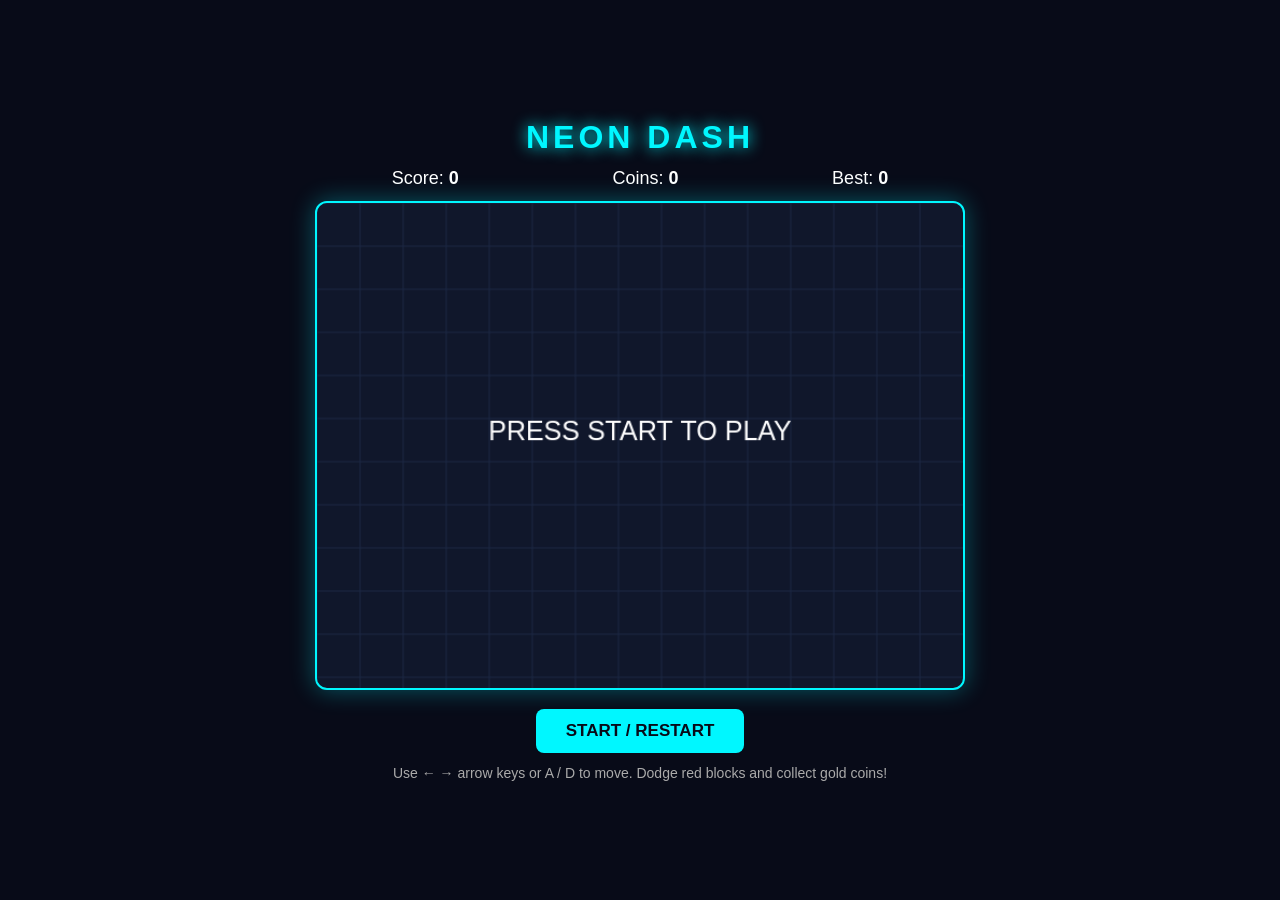
<file: index.html>
<!DOCTYPE html>
<html lang="en">
<head>
<meta charset="UTF-8">
<meta name="viewport" content="width=device-width, initial-scale=1.0">
<title>Neon Dash - Arcade Game</title>

<style>
* {
    margin: 0;
    padding: 0;
    box-sizing: border-box;
}

body {
    background: #080b18;
    color: white;
    font-family: Arial, sans-serif;
    display: flex;
    justify-content: center;
    align-items: center;
    min-height: 100vh;
}

.game-container {
    width: 95%;
    max-width: 650px;
    text-align: center;
}

h1 {
    color: #00f7ff;
    margin-bottom: 12px;
    letter-spacing: 4px;
    text-shadow: 0 0 15px #00f7ff;
}

.stats {
    display: flex;
    justify-content: space-around;
    margin: 12px 0;
    font-size: 18px;
}

canvas {
    width: 100%;
    background: #10172b;
    border: 2px solid #00f7ff;
    border-radius: 12px;
    box-shadow: 0 0 25px #00f7ff55;
}

button {
    margin-top: 15px;
    padding: 12px 30px;
    background: #00f7ff;
    color: #080b18;
    border: none;
    border-radius: 8px;
    font-size: 17px;
    font-weight: bold;
    cursor: pointer;
}

button:hover {
    background: white;
    transform: scale(1.05);
}

p {
    margin-top: 12px;
    color: #aaa;
    font-size: 14px;
}
</style>
</head>

<body>

<div class="game-container">

<h1>NEON DASH</h1>

<div class="stats">
    <span>Score: <b id="score">0</b></span>
    <span>Coins: <b id="coins">0</b></span>
    <span>Best: <b id="best">0</b></span>
</div>

<canvas id="game" width="600" height="450"></canvas>

<button onclick="restartGame()">START / RESTART</button>

<p>Use ← → arrow keys or A / D to move. Dodge red blocks and collect gold coins!</p>

</div>

<script>
const canvas = document.getElementById("game");
const ctx = canvas.getContext("2d");

let player, obstacles, coins;
let score = 0;
let coinCount = 0;
let speed = 3;
let gameOver = false;
let playing = false;
let keys = {};
let frame = 0;

let best = Number(localStorage.getItem("neonBest")) || 0;
document.getElementById("best").textContent = best;

function restartGame() {
    player = {
        x: 275,
        y: 370,
        width: 45,
        height: 45,
        speed: 6
    };

    obstacles = [];
    coins = [];

    score = 0;
    coinCount = 0;
    speed = 3;
    frame = 0;

    gameOver = false;
    playing = true;

    document.getElementById("score").textContent = 0;
    document.getElementById("coins").textContent = 0;

    requestAnimationFrame(loop);
}

document.addEventListener("keydown", e => {
    keys[e.key.toLowerCase()] = true;
});

document.addEventListener("keyup", e => {
    keys[e.key.toLowerCase()] = false;
});

function spawnObjects() {
    if (frame % 65 === 0) {
        obstacles.push({
            x: Math.random() * 550,
            y: -40,
            width: 35,
            height: 35
        });
    }

    if (frame % 100 === 0) {
        coins.push({
            x: Math.random() * 560,
            y: -20,
            radius: 10
        });
    }
}

function collision(a, b) {
    return (
        a.x < b.x + b.width &&
        a.x + a.width > b.x &&
        a.y < b.y + b.height &&
        a.y + a.height > b.y
    );
}

function drawPlayer() {
    ctx.fillStyle = "#00f7ff";
    ctx.shadowColor = "#00f7ff";
    ctx.shadowBlur = 20;

    ctx.fillRect(
        player.x,
        player.y,
        player.width,
        player.height
    );

    ctx.shadowBlur = 0;
}

function drawObstacles() {
    ctx.fillStyle = "#ff3155";
    ctx.shadowColor = "#ff3155";
    ctx.shadowBlur = 12;

    obstacles.forEach(o => {
        ctx.fillRect(o.x, o.y, o.width, o.height);
        o.y += speed;
    });

    ctx.shadowBlur = 0;
}

function drawCoins() {
    coins.forEach(c => {
        ctx.beginPath();
        ctx.arc(c.x, c.y, c.radius, 0, Math.PI * 2);
        ctx.fillStyle = "#ffd700";
        ctx.shadowColor = "#ffd700";
        ctx.shadowBlur = 15;
        ctx.fill();
        ctx.shadowBlur = 0;

        c.y += speed;
    });
}

function update() {
    if (keys["arrowleft"] || keys["a"]) {
        player.x -= player.speed;
    }

    if (keys["arrowright"] || keys["d"]) {
        player.x += player.speed;
    }

    player.x = Math.max(
        0,
        Math.min(canvas.width - player.width, player.x)
    );

    spawnObjects();

    obstacles.forEach(o => {
        if (collision(player, o)) {
            gameOver = true;
        }
    });

    coins = coins.filter(c => {
        let dx = player.x + player.width / 2 - c.x;
        let dy = player.y + player.height / 2 - c.y;

        if (Math.sqrt(dx * dx + dy * dy) < 28) {
            coinCount++;
            document.getElementById("coins").textContent = coinCount;
            return false;
        }

        return c.y < canvas.height + 20;
    });

    obstacles = obstacles.filter(o => o.y < canvas.height + 50);

    score++;
    speed = 3 + Math.floor(score / 500) * 0.5;

    document.getElementById("score").textContent = score;
}

function drawBackground() {
    ctx.clearRect(0, 0, canvas.width, canvas.height);

    ctx.strokeStyle = "#1c2945";
    ctx.lineWidth = 1;

    for (let x = 0; x < canvas.width; x += 40) {
        ctx.beginPath();
        ctx.moveTo(x, 0);
        ctx.lineTo(x, canvas.height);
        ctx.stroke();
    }

    for (let y = 0; y < canvas.height; y += 40) {
        ctx.beginPath();
        ctx.moveTo(0, y);
        ctx.lineTo(canvas.width, y);
        ctx.stroke();
    }
}

function endGame() {
    playing = false;

    if (score > best) {
        best = score;
        localStorage.setItem("neonBest", best);
        document.getElementById("best").textContent = best;
    }

    ctx.fillStyle = "rgba(0,0,0,0.75)";
    ctx.fillRect(0, 0, canvas.width, canvas.height);

    ctx.textAlign = "center";

    ctx.fillStyle = "#ff3155";
    ctx.font = "bold 48px Arial";
    ctx.fillText("GAME OVER", 300, 200);

    ctx.fillStyle = "white";
    ctx.font = "22px Arial";
    ctx.fillText("Final Score: " + score, 300, 250);

    ctx.font = "18px Arial";
    ctx.fillText("Press START / RESTART to play again", 300, 300);
}

function loop() {
    if (!playing) return;

    drawBackground();
    update();
    drawObstacles();
    drawCoins();
    drawPlayer();

    frame++;

    if (gameOver) {
        endGame();
        return;
    }

    requestAnimationFrame(loop);
}

drawBackground();

ctx.fillStyle = "white";
ctx.font = "25px Arial";
ctx.textAlign = "center";
ctx.fillText("PRESS START TO PLAY", 300, 220);

</script>
</body>
</html>
</file>
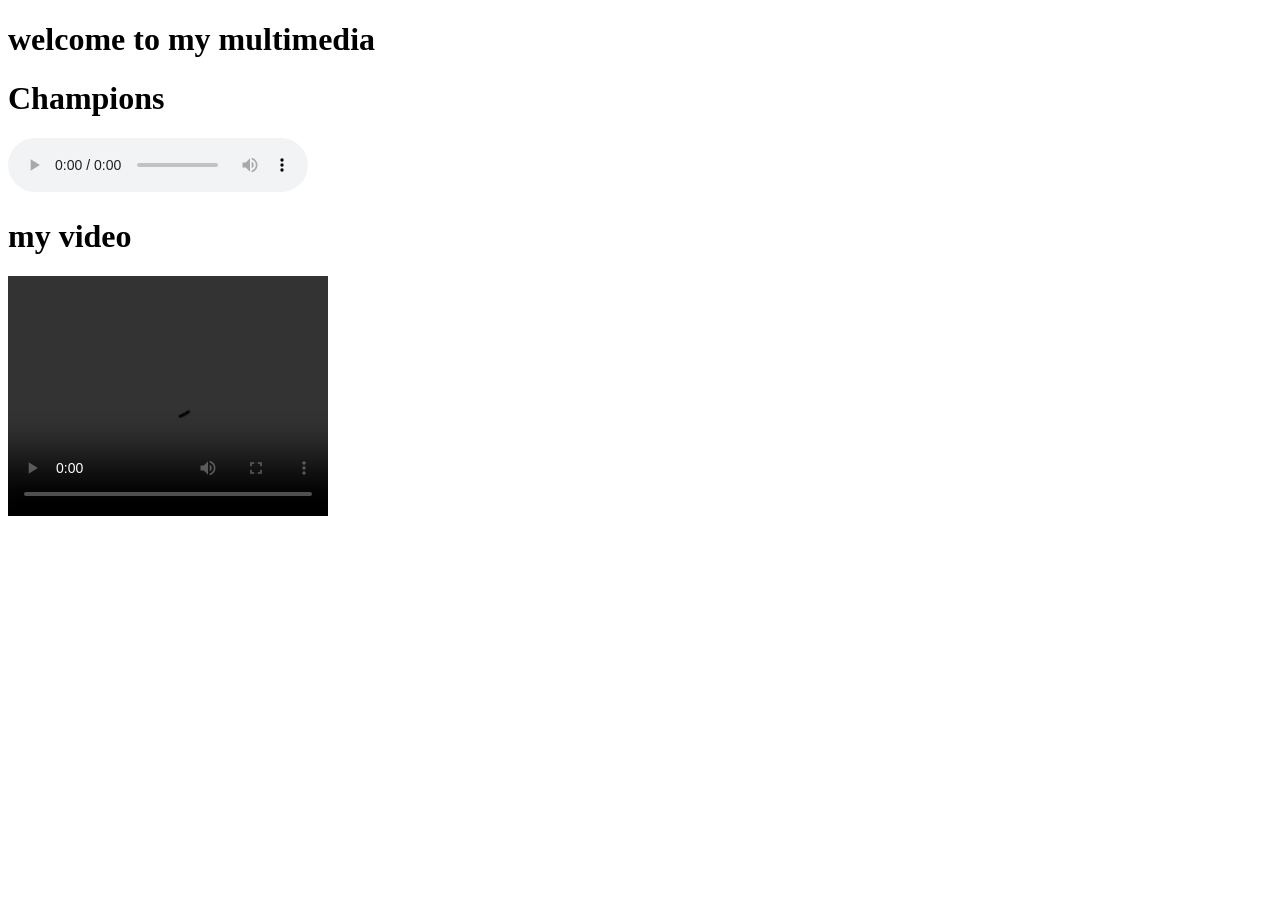
<file: audio.html>
<!DOCTYPE html>
<html>
   <h1>welcome to my multimedia</h1> 

<head>
    <title>Audio Example</title>
</head>
<body>
     <h1>Champions</h1>

     <audio controls>
        <source src="">
    </audio>
<head>
    <h1>my video</h1>
</head>    
    <body>
        <video width="320" height="240" controls>
            <source src="" type="">
        </video>
    </body>   
</body>
</html>
</file>
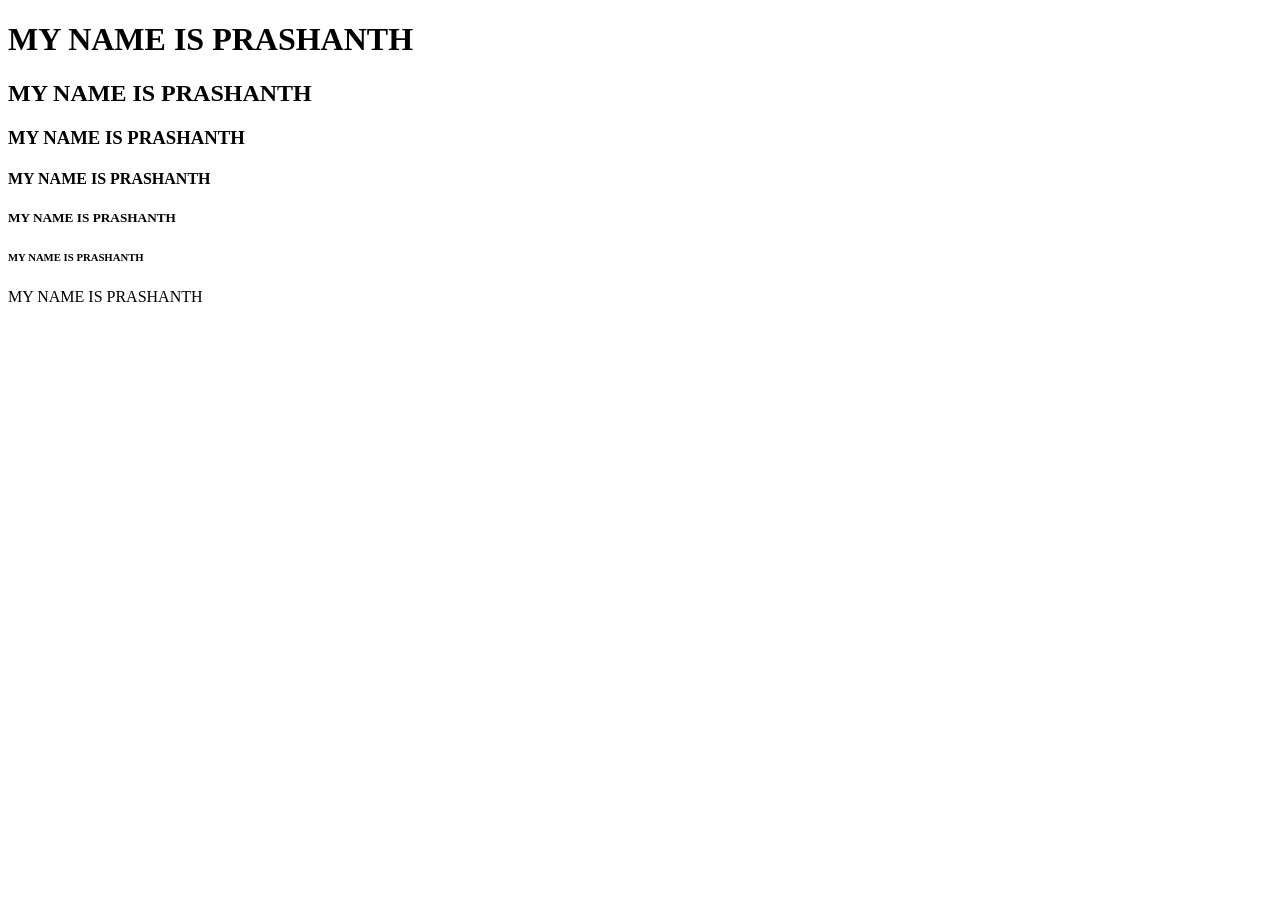
<file: headings.html>
<!DOCTYPE html>
<html lang="en">
<head>
    <meta charset="UTF-8">
    <meta name="viewport" content="width=device-width, initial-scale=1.0">
    <title>Web Technology</title>
</head>
<body>
    <h1>MY NAME IS PRASHANTH</h1>
    <h2>MY NAME IS PRASHANTH</h2>
    <h3>MY NAME IS PRASHANTH</h3>
    <h4>MY NAME IS PRASHANTH</h4>
    <h5>MY NAME IS PRASHANTH</h5>
    <h6>MY NAME IS PRASHANTH</h6>
    <h7>MY NAME IS PRASHANTH</h7>
</body>
</html>
</file>
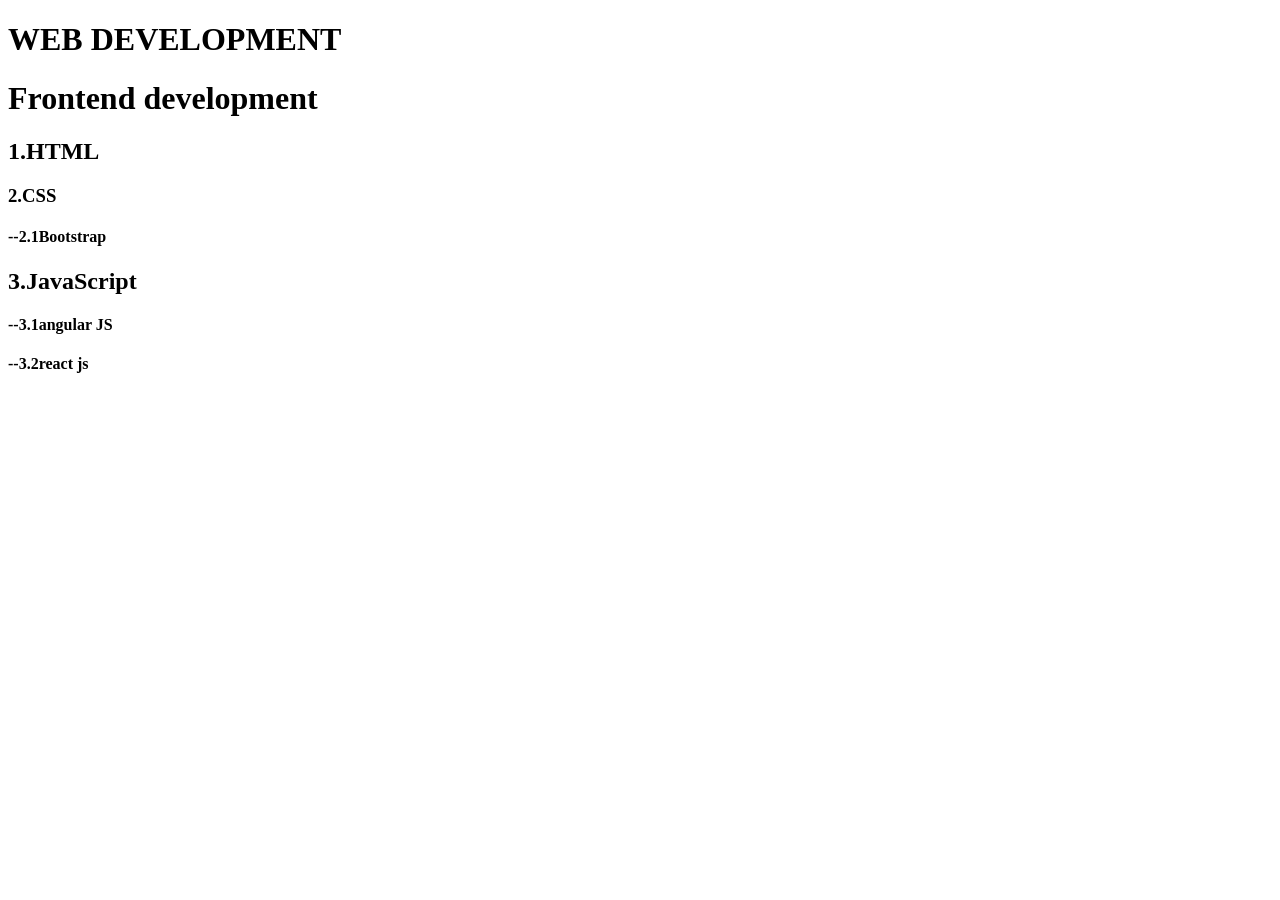
<file: pro1.html>
<!DOCTYPE html>
<html lang="en">
<head>
    <meta charset="UTF-8">
    <meta name="viewport" content="width=device-width, initial-scale=1.0">
    <title>Web Development</title>
</head>
<body>
    <h1>WEB DEVELOPMENT</h1>
    <h1>Frontend development</h1>
    <h2>1.HTML</h2>
    <h3>2.CSS</h3>
    <h4>--2.1Bootstrap</h4>
    <h2>3.JavaScript</h2>
    <h4>--3.1angular JS</h4>
    <h4>--3.2react js</h4>
</body>
</html>
</file>
